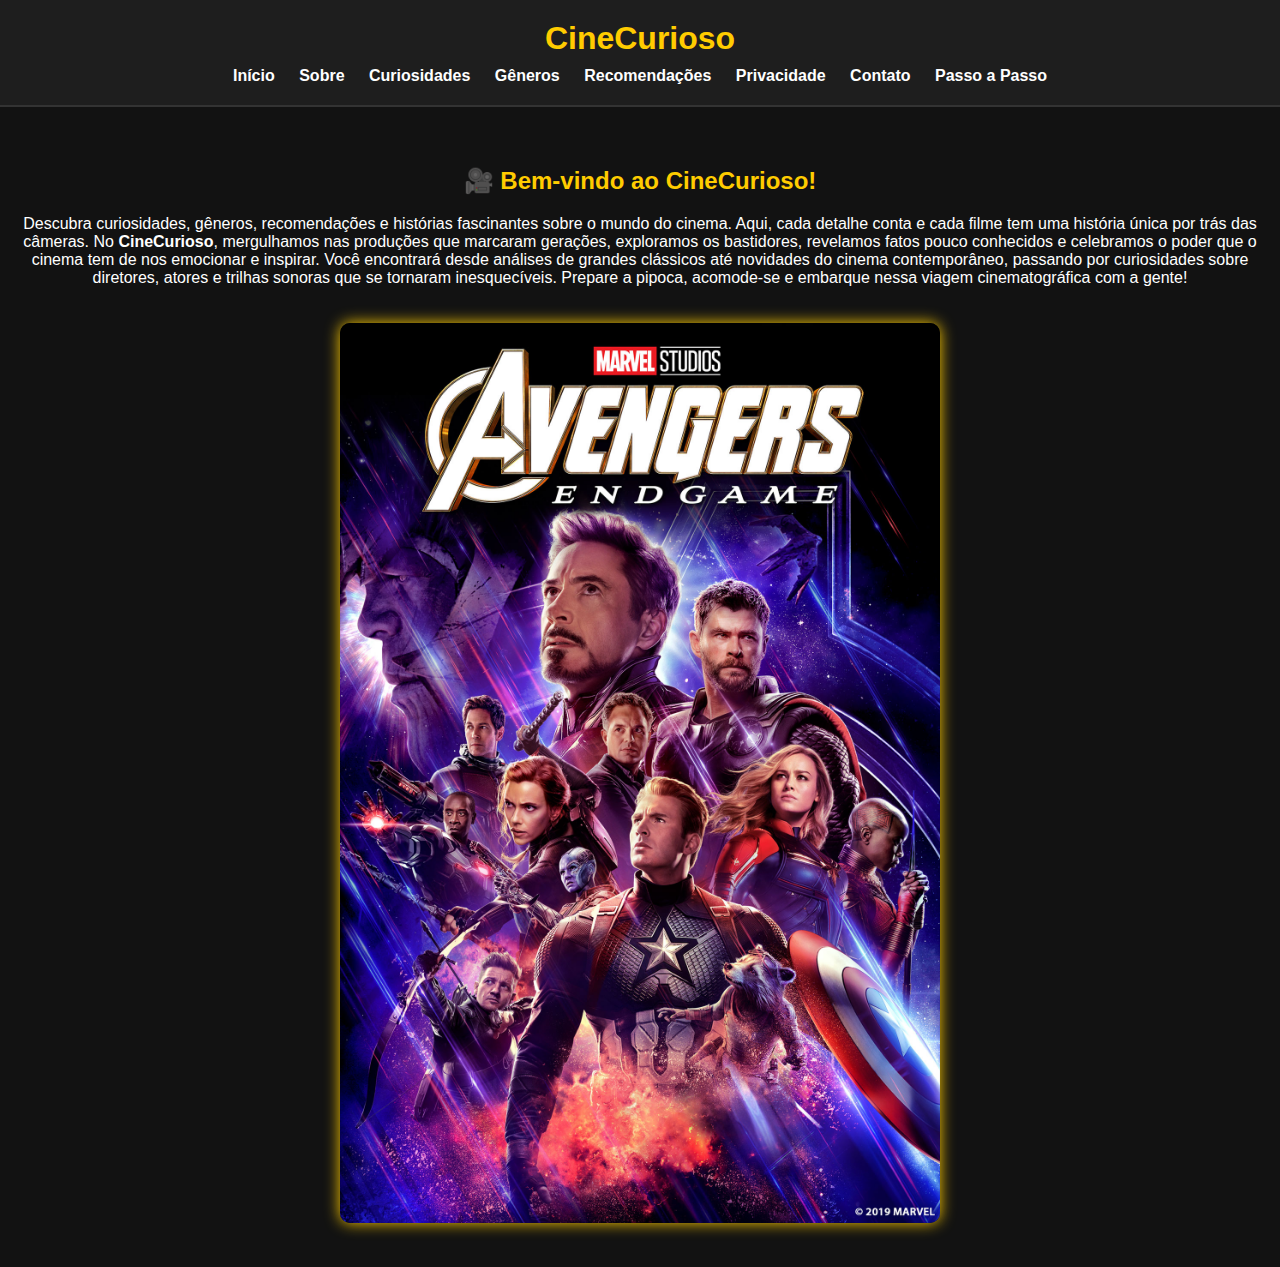
<file: index.html>
<!DOCTYPE html>
<html lang="pt-BR">
<head>
  <meta charset="UTF-8">
  <meta name="viewport" content="width=device-width, initial-scale=1.0">
  <title>CineCurioso - O Universo do Cinema</title>
  <link rel="stylesheet" href="style.css">
</head>
<body>
<header>
    <h1>CineCurioso</h1>
    <nav>
      <a href="index.html">Início</a>
      <a href="SOBRE.html">Sobre</a>
      <a href="curiosidades.html">Curiosidades</a>
      <a href="generos.html">Gêneros</a>
      <a href="recomendacoes.html">Recomendações</a>
      <a href="politica.html">Privacidade</a>
      <a href="contato.html">Contato</a>
      <a href="infograma.html">Passo a Passo</a>

    </nav>
  </header>

  <main>
    <!-- Seção de boas-vindas -->
    <section class="inicio">
      <h2>🎥 Bem-vindo ao CineCurioso!</h2>
      <p>
    Descubra curiosidades, gêneros, recomendações e histórias fascinantes sobre o mundo do cinema. 
    Aqui, cada detalhe conta e cada filme tem uma história única por trás das câmeras. 
    No <strong>CineCurioso</strong>, mergulhamos nas produções que marcaram gerações, exploramos os bastidores, 
    revelamos fatos pouco conhecidos e celebramos o poder que o cinema tem de nos emocionar e inspirar.  
    Você encontrará desde análises de grandes clássicos até novidades do cinema contemporâneo, 
    passando por curiosidades sobre diretores, atores e trilhas sonoras que se tornaram inesquecíveis.  
    Prepare a pipoca, acomode-se e embarque nessa viagem cinematográfica com a gente!
  </p>

      <div class="imagem">
        <img src="IMG/IMAGEM1.jpg" alt="Imagem representando o cinema">
      </div>
    </section>
</file>
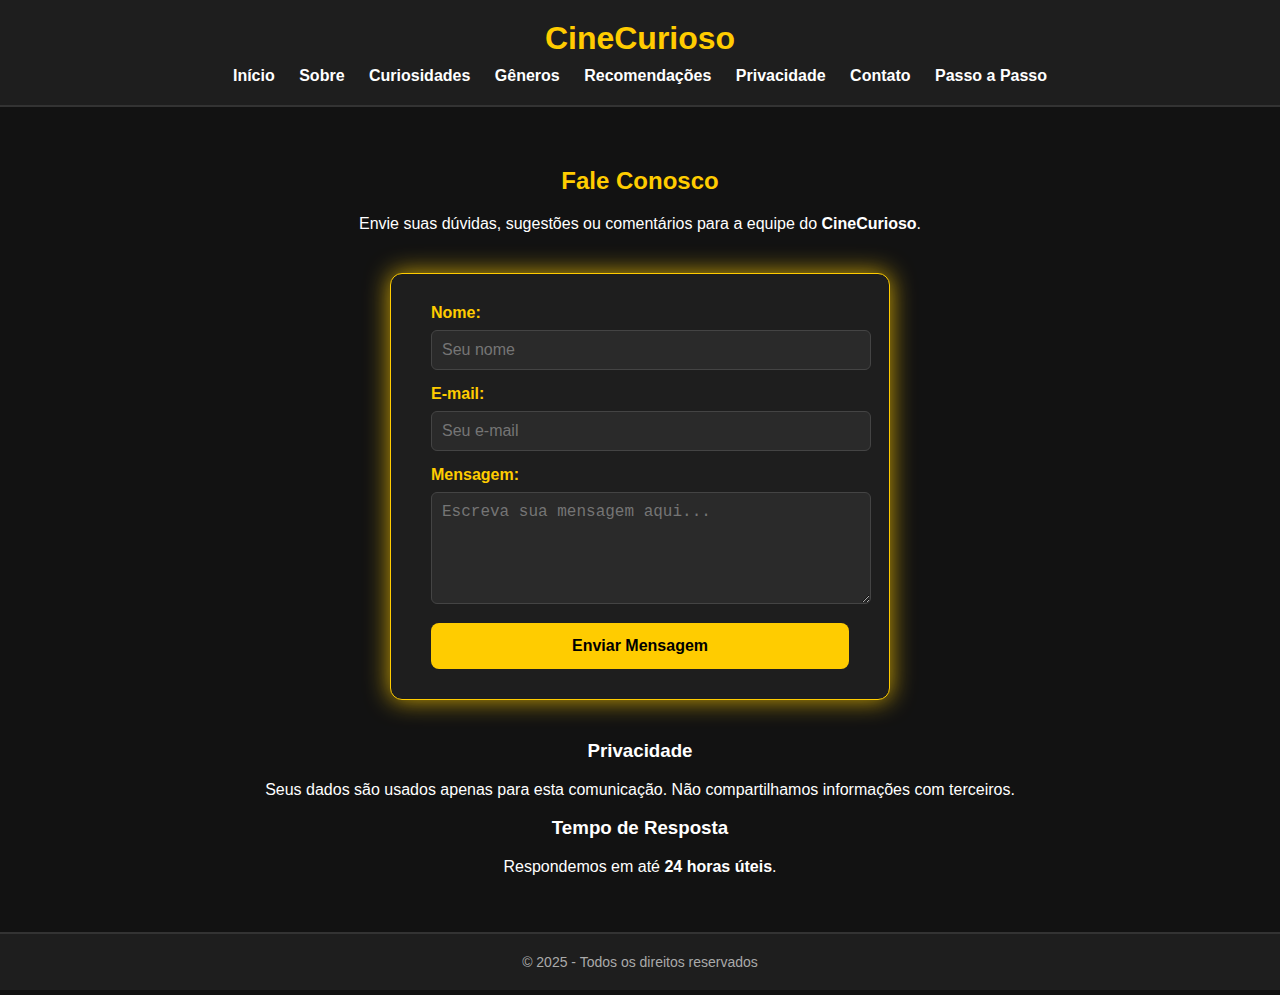
<file: contato.html>
<!DOCTYPE html>
<html lang="pt-BR">
<head>
  <meta charset="UTF-8">
  <meta name="viewport" content="width=device-width, initial-scale=1.0">
  <title>Contato - CineCurioso</title>
  <link rel="stylesheet" href="style.css">
</head>

<body>

<header>
    <h1>CineCurioso</h1>
    <nav>
      <a href="index.html">Início</a>
      <a href="SOBRE.html">Sobre</a>
      <a href="curiosidades.html">Curiosidades</a>
      <a href="generos.html">Gêneros</a>
      <a href="recomendacoes.html">Recomendações</a>
      <a href="politica.html">Privacidade</a>
      <a href="contato.html">Contato</a>
      <a href="infograma.html">Passo a Passo</a>

    </nav>
  </header>

  <main>
    <section class="caixa-contato">
      <h2>Fale Conosco</h2>
      <p>Envie suas dúvidas, sugestões ou comentários para a equipe do <strong>CineCurioso</strong>.</p>

      <form>
        <div>
          <label for="nome">Nome:</label>
          <input type="text" id="nome" name="nome" placeholder="Seu nome" required>
        </div>

        <div>
          <label for="email">E-mail:</label>
          <input type="email" id="email" name="email" placeholder="Seu e-mail" required>
        </div>

        <div>
          <label for="mensagem">Mensagem:</label>
          <textarea id="mensagem" name="mensagem" rows="5" placeholder="Escreva sua mensagem aqui..." required></textarea>
        </div>

        <button type="submit">Enviar Mensagem</button>
      </form>

      <div class="info-contato">
        <h3>Privacidade</h3>
        <p>Seus dados são usados apenas para esta comunicação. Não compartilhamos informações com terceiros.</p>

        <h3>Tempo de Resposta</h3>
        <p>Respondemos em até <strong>24 horas úteis</strong>.</p>
      </div>
    </section>
  </main>

  <footer>
    <p>© 2025 - Todos os direitos reservados</p>
  </footer>

</body>
</html>
</file>
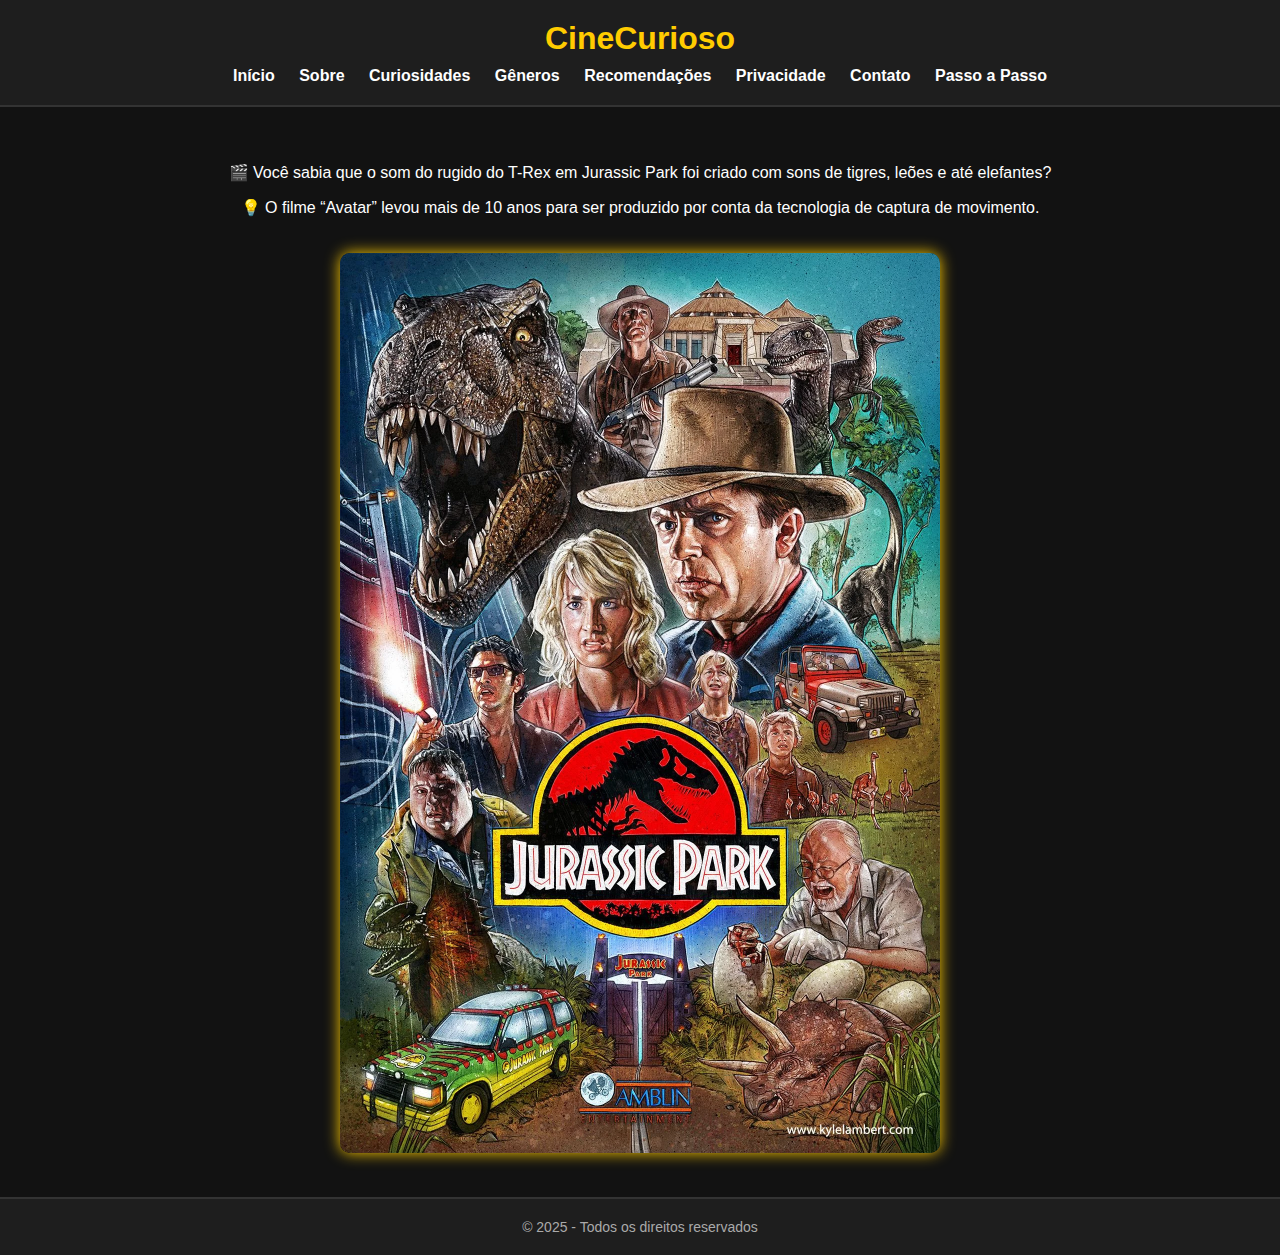
<file: curiosidades.html>
<!DOCTYPE html>
<html lang="pt-BR">
<head>
    <meta charset="UTF-8">
    <title>Curiosidades</title>
    <link rel="stylesheet" href="style.css">
</head>
<body>
<header>
    <h1>CineCurioso</h1>
    <nav>
      <a href="index.html">Início</a>
      <a href="SOBRE.html">Sobre</a>
      <a href="curiosidades.html">Curiosidades</a>
      <a href="generos.html">Gêneros</a>
      <a href="recomendacoes.html">Recomendações</a>
      <a href="politica.html">Privacidade</a>
      <a href="contato.html">Contato</a>
      <a href="infograma.html">Passo a Passo</a>

    </nav>
  </header>
<main>
    <p>🎬 Você sabia que o som do rugido do T-Rex em Jurassic Park foi criado com sons de tigres, leões e até elefantes?</p>
    <p>💡 O filme “Avatar” levou mais de 10 anos para ser produzido por conta da tecnologia de captura de movimento.</p>

    <div class="imagem">

        <img src="IMG/imagem3.webp" alt="Infográfico sobre curiosidades do cinema">
    </div>
</main>
<footer>
        <p>© 2025 - Todos os direitos reservados</p>     
</footer>
</body>
</html>
</file>
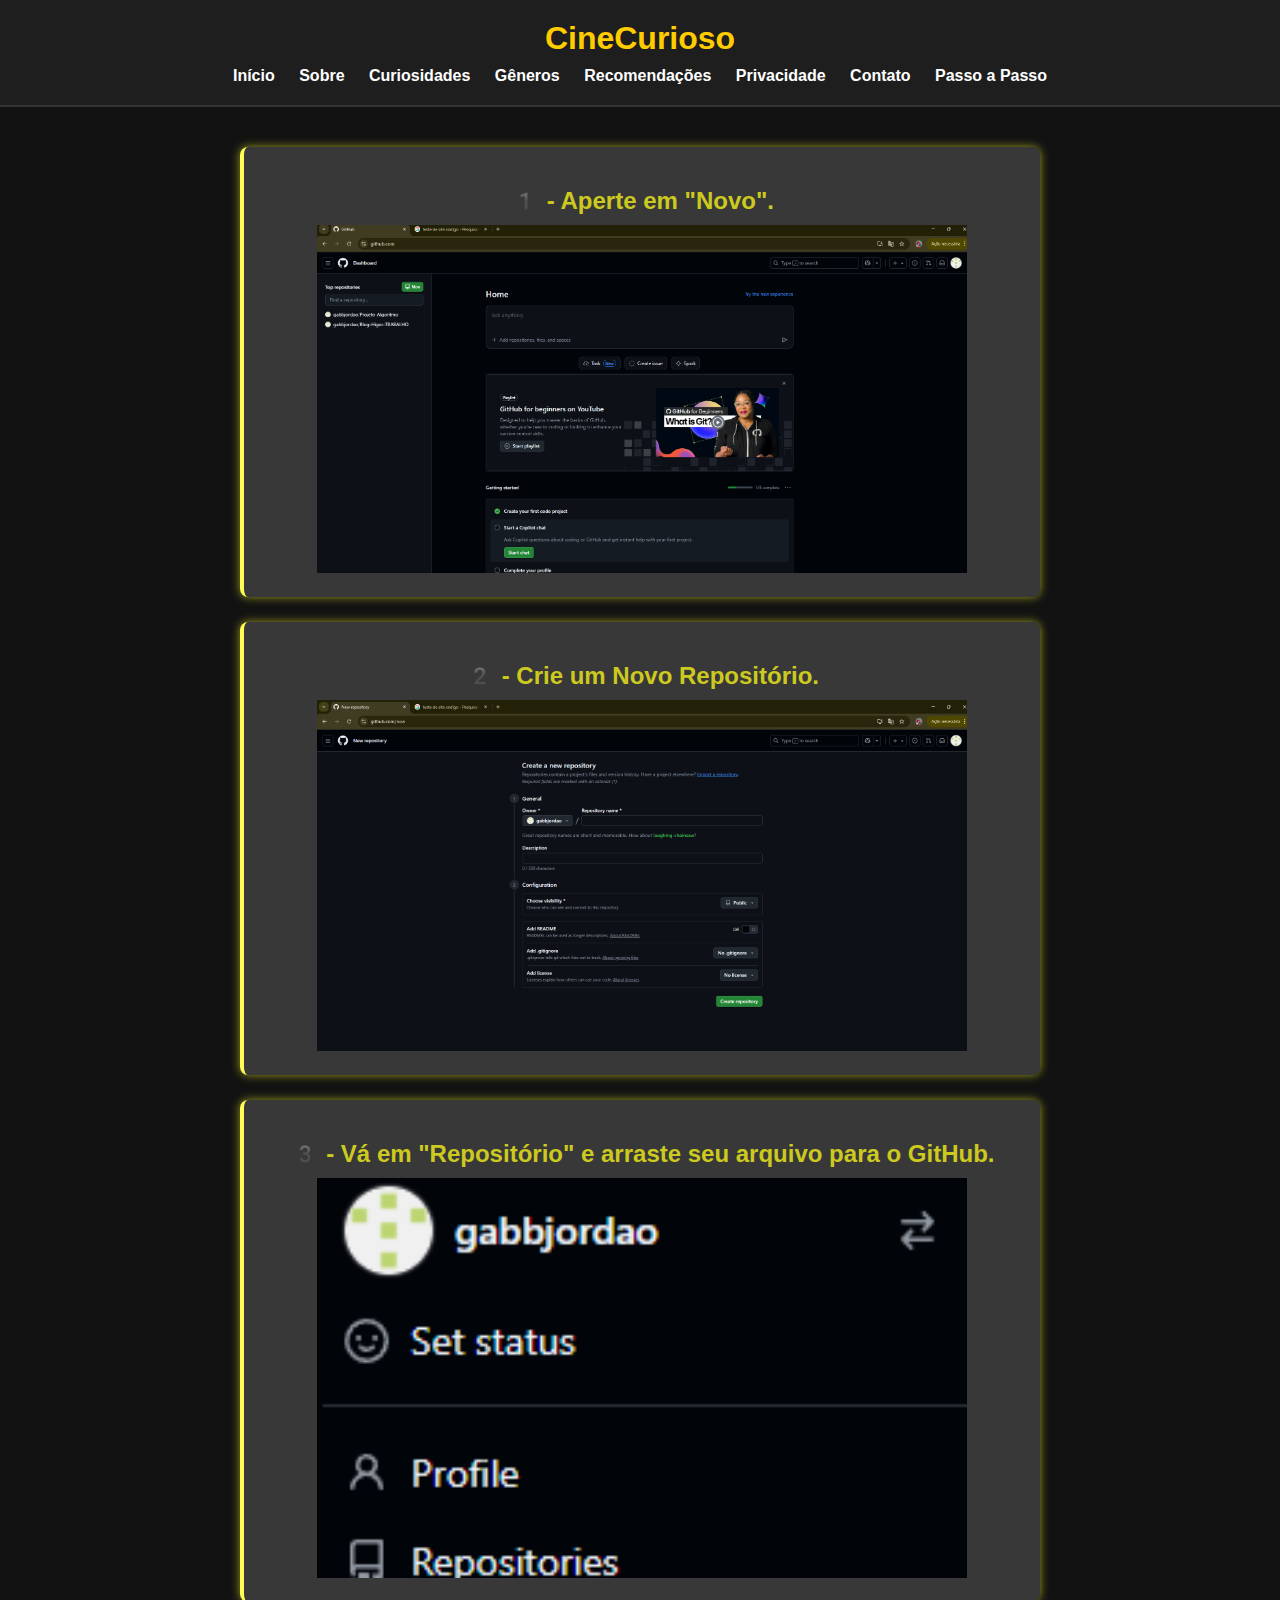
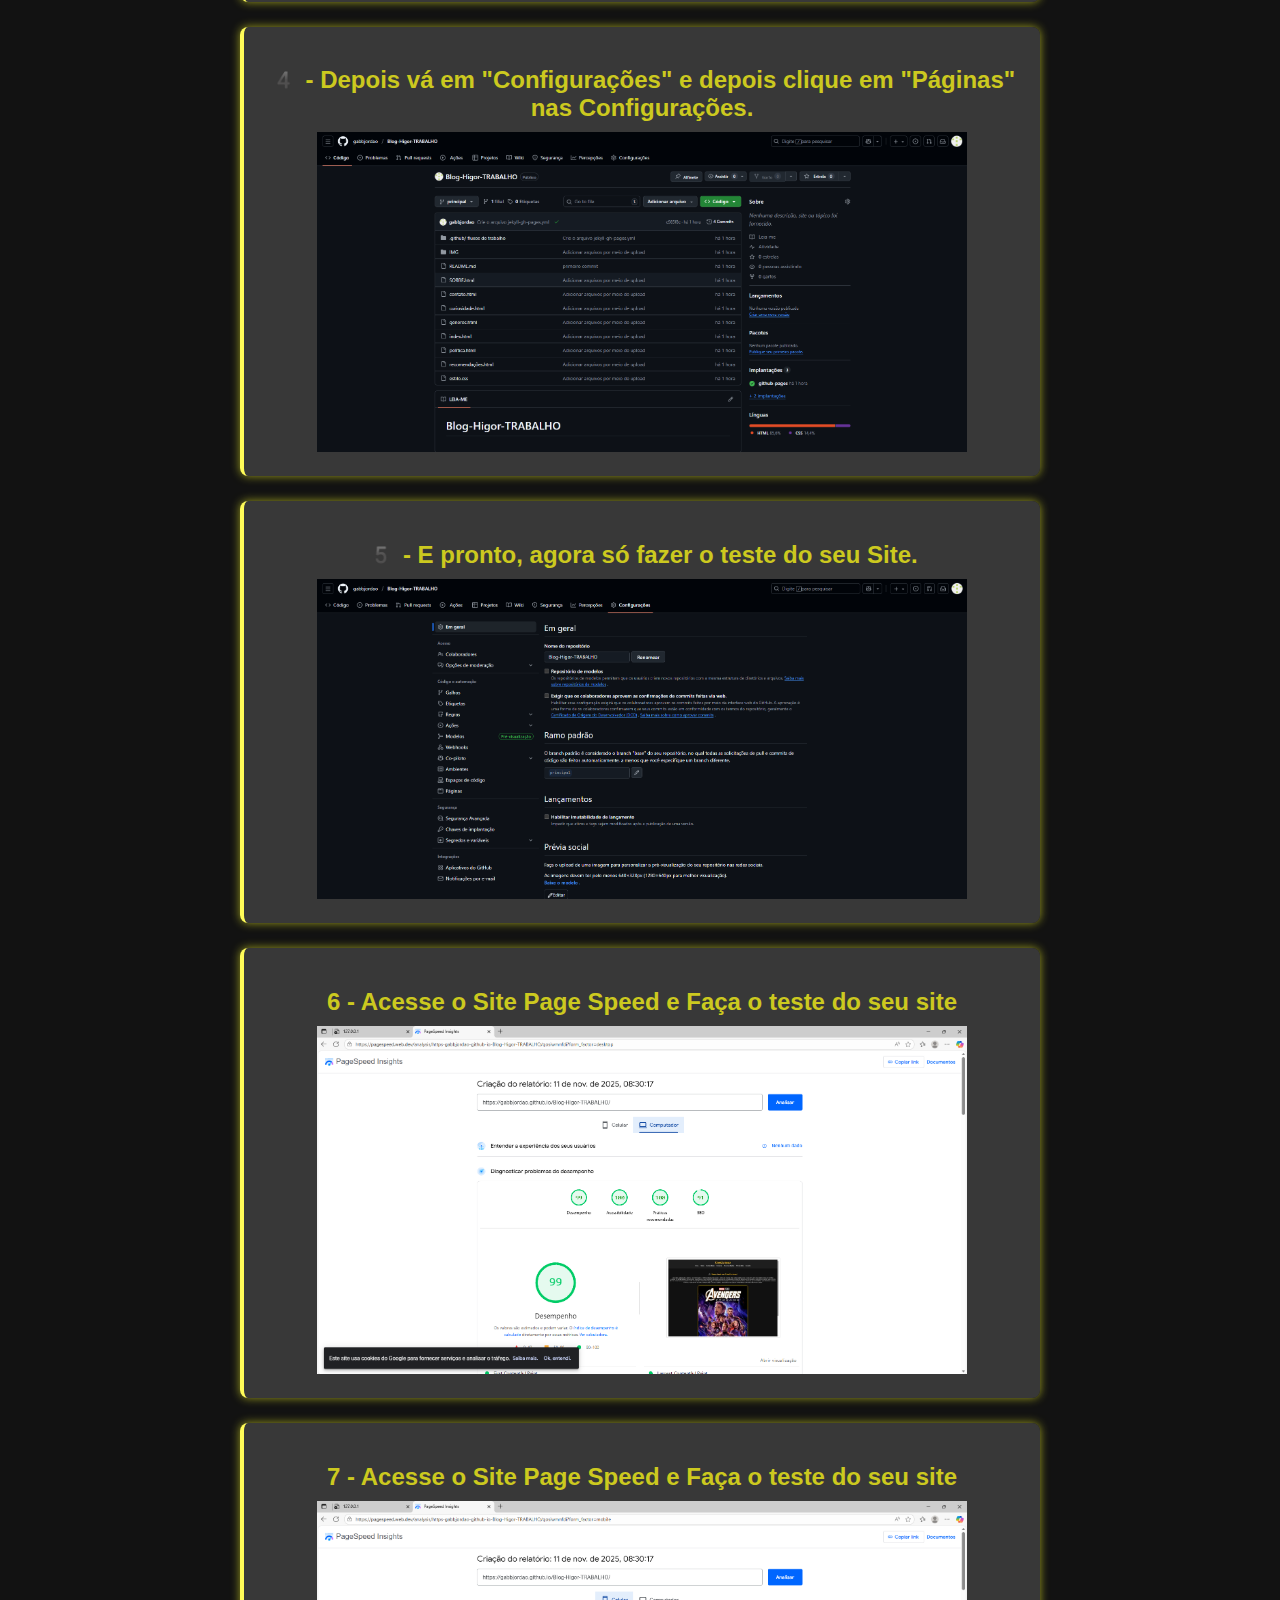
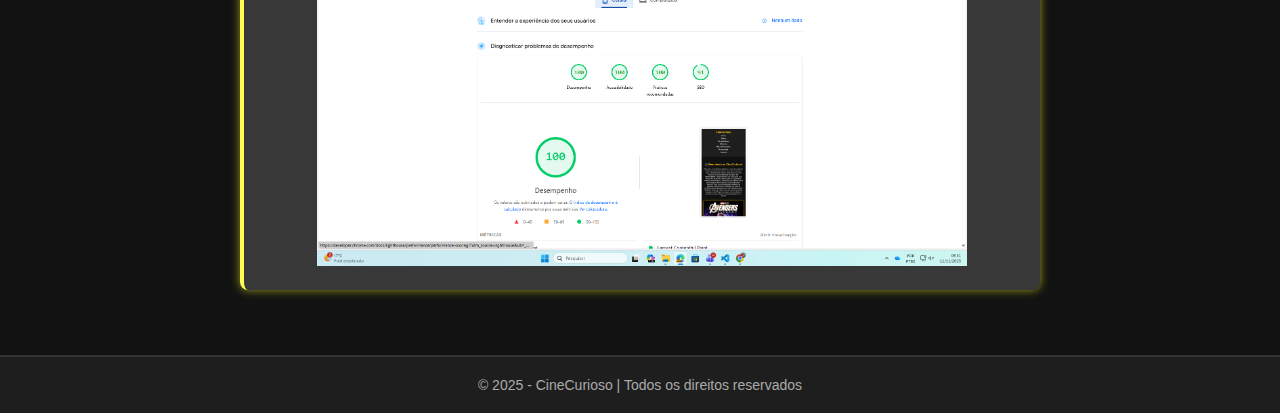
<file: infograma.html>
<!DOCTYPE html>
<html lang="pt-BR">
<head>
    <meta charset="UTF-8">
    <meta name="viewport" content="width=device-width, initial-scale=1.0">
    <title>Infograma: Criar um App no GitHub</title>
    <link rel="stylesheet" href="style.css">
</head>

<header>
    <h1>CineCurioso</h1>
    <nav>
      <a href="index.html">Início</a>
      <a href="SOBRE.html">Sobre</a>
      <a href="curiosidades.html">Curiosidades</a>
      <a href="generos.html">Gêneros</a>
      <a href="recomendacoes.html">Recomendações</a>
      <a href="politica.html">Privacidade</a>
      <a href="contato.html">Contato</a>
      <a href="infograma.html">Passo a Passo</a>

    </nav>
  </header>
<body>


    <main class="infograma">
        <div class="passo">
            <h2>1️ - Aperte em "Novo".</h2>
            <img src="IMG/passo1.png" alt="Passo 1">
        </div>

        <div class="passo">
            <h2>2️ - Crie um Novo Repositório.</h2>
            <img src="IMG/passo2.png" alt="Passo 1">
        </div>

        <div class="passo">
            <h2>3️ - Vá em "Repositório" e arraste seu arquivo para o GitHub.</h2>
           <img src="IMG/passo3.png" alt="Passo 1">
           </div>

        <div class="passo">
            <h2>4️ - Depois vá em "Configurações" e depois clique em "Páginas" nas Configurações.</h2>
            <img src="IMG/passo4.png" alt="Passo 1">
        </div>

        <div class="passo">
            <h2>5️ - E pronto, agora só fazer o teste do seu Site.</h2>
            <img src="IMG/passo5.png" alt="Passo 1">
        </div>

        <div class="passo">
            <h2>6 - Acesse o Site Page Speed e Faça o teste do seu site</h2>
            <img src="IMG/teste1.png" alt="Passo 2">
        </div>

        <div class="passo">
            <h2>7 - Acesse o Site Page Speed e Faça o teste do seu site</h2>
            <img src="IMG/teste2.png" alt="Passo 2">
        </div>
    </main>

    <footer>
    <p>© 2025 - CineCurioso | Todos os direitos reservados</p>
</footer>
</body>
</html>
</file>
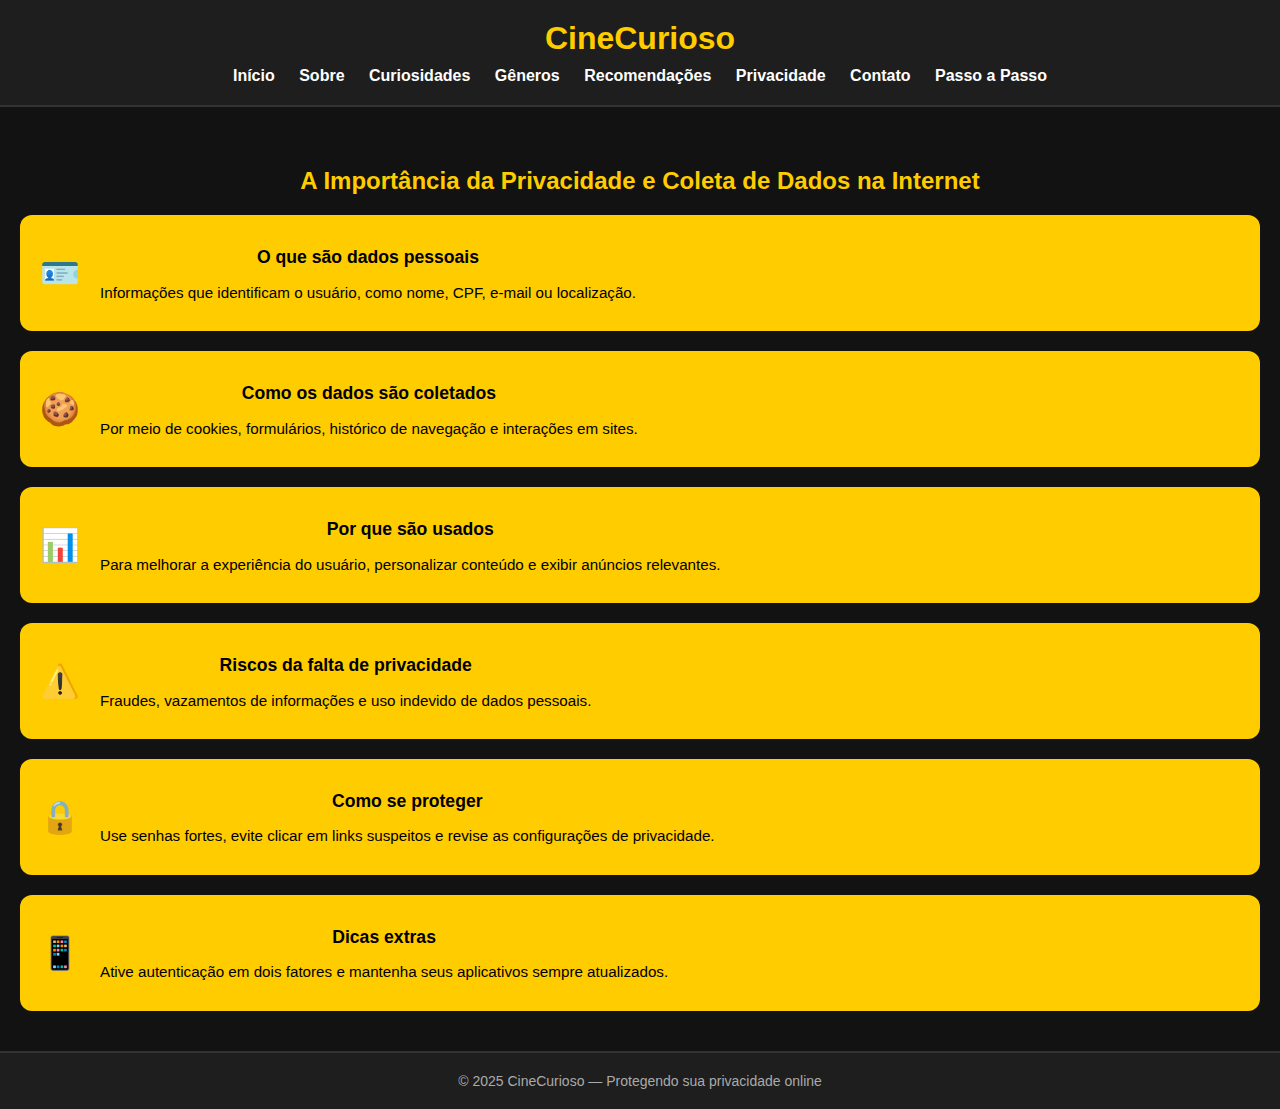
<file: politica.html>
<!DOCTYPE html>
<html lang="pt-BR">
<head>
  <meta charset="UTF-8">
  <meta name="viewport" content="width=device-width, initial-scale=1.0">
  <title>CineCurioso - Privacidade e Dados</title>
  <link rel="stylesheet" href="style.css">
</head>
<body>
<header>
    <h1>CineCurioso</h1>
    <nav>
      <a href="index.html">Início</a>
      <a href="SOBRE.html">Sobre</a>
      <a href="curiosidades.html">Curiosidades</a>
      <a href="generos.html">Gêneros</a>
      <a href="recomendacoes.html">Recomendações</a>
      <a href="politica.html">Privacidade</a>
      <a href="contato.html">Contato</a>
      <a href="infograma.html">Passo a Passo</a>

    </nav>
  </header>

  <main>
    <h2>A Importância da Privacidade e Coleta de Dados na Internet</h2>

    <section class="info-section">
      <div class="info-box">
        <div class="icon">🪪</div>
        <div>
          <h3>O que são dados pessoais</h3>
          <p>Informações que identificam o usuário, como nome, CPF, e-mail ou localização.</p>
        </div>
      </div>

      <div class="info-box">
        <div class="icon">🍪</div>
        <div>
          <h3>Como os dados são coletados</h3>
          <p>Por meio de cookies, formulários, histórico de navegação e interações em sites.</p>
        </div>
      </div>

      <div class="info-box">
        <div class="icon">📊</div>
        <div>
          <h3>Por que são usados</h3>
          <p>Para melhorar a experiência do usuário, personalizar conteúdo e exibir anúncios relevantes.</p>
        </div>
      </div>

      <div class="info-box">
        <div class="icon">⚠️</div>
        <div>
          <h3>Riscos da falta de privacidade</h3>
          <p>Fraudes, vazamentos de informações e uso indevido de dados pessoais.</p>
        </div>
      </div>

      <div class="info-box">
        <div class="icon">🔒</div>
        <div>
          <h3>Como se proteger</h3>
          <p>Use senhas fortes, evite clicar em links suspeitos e revise as configurações de privacidade.</p>
        </div>
      </div>

      <div class="info-box">
        <div class="icon">📱</div>
        <div>
          <h3>Dicas extras</h3>
          <p>Ative autenticação em dois fatores e mantenha seus aplicativos sempre atualizados.</p>
        </div>
      </div>
    </section>
  </main>

  <footer>
    <p>© 2025 CineCurioso — Protegendo sua privacidade online</p>
  </footer>
</body>
</html>
</file>
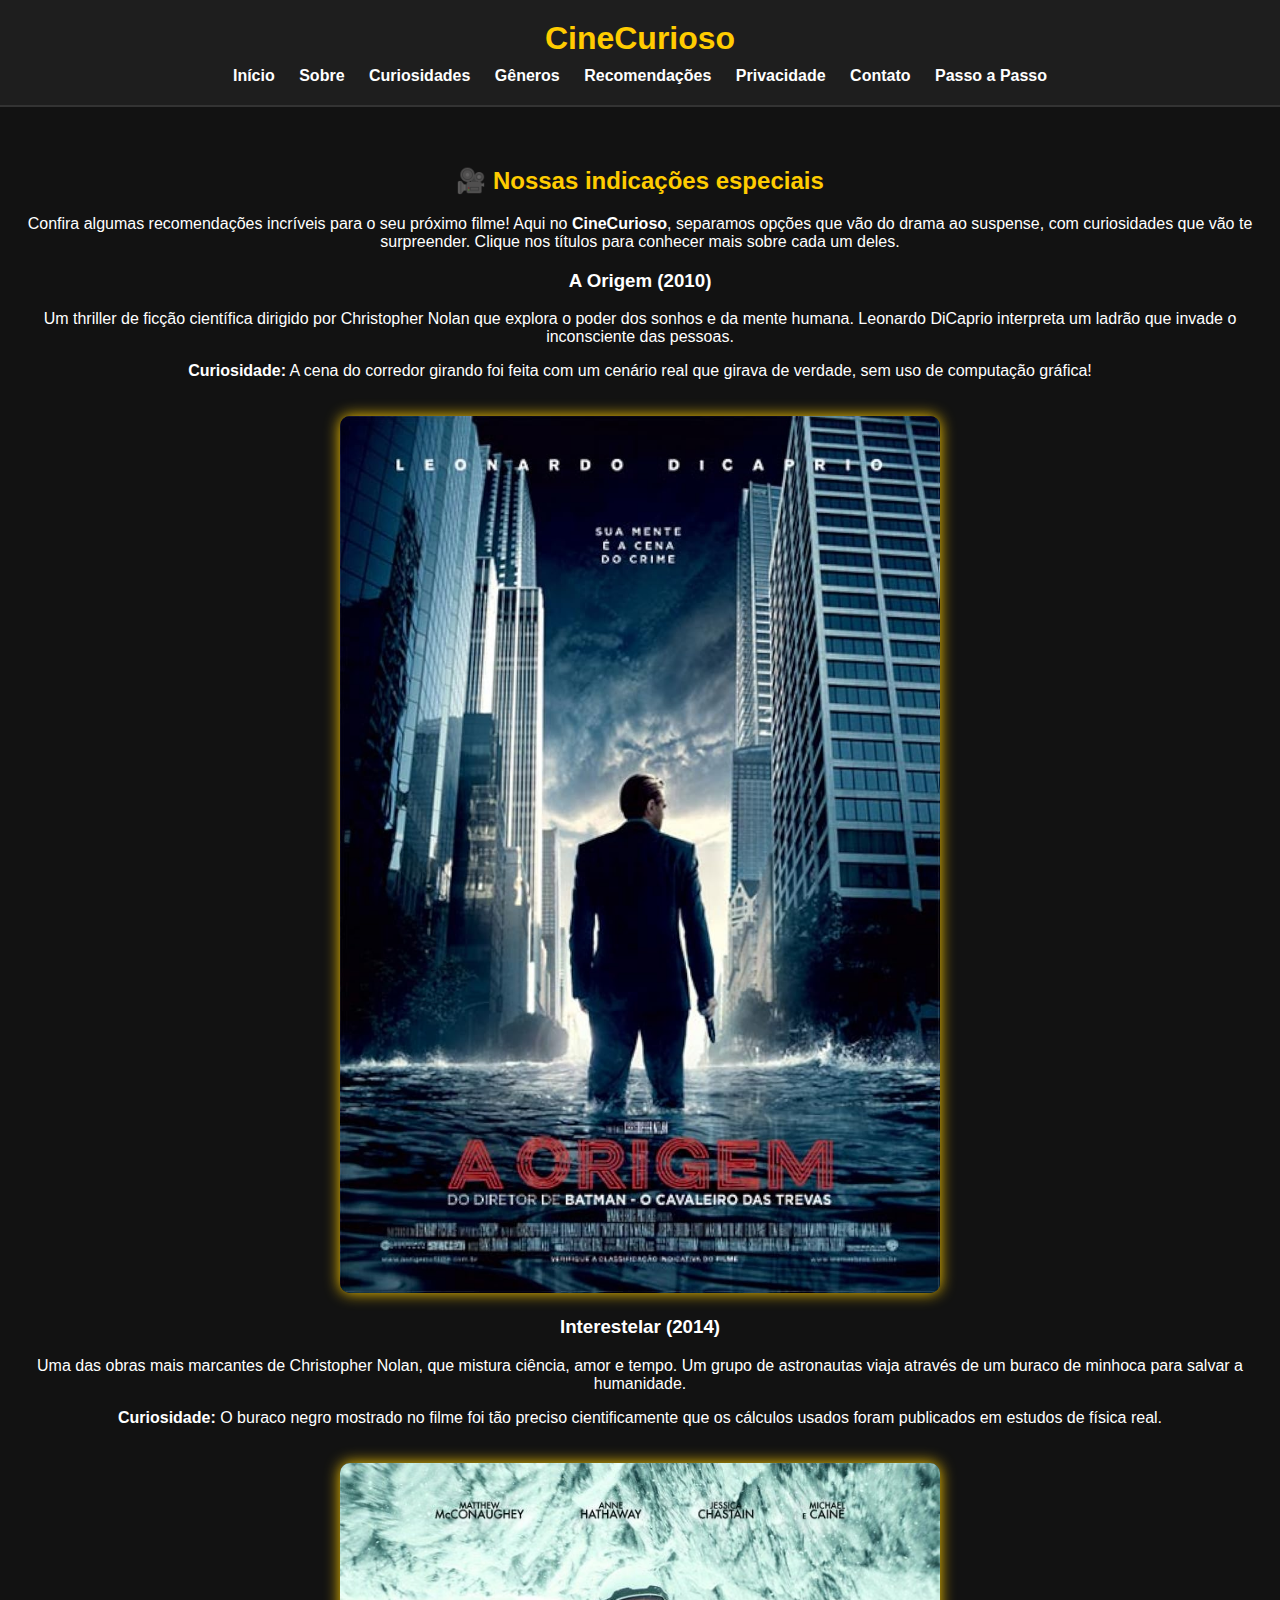
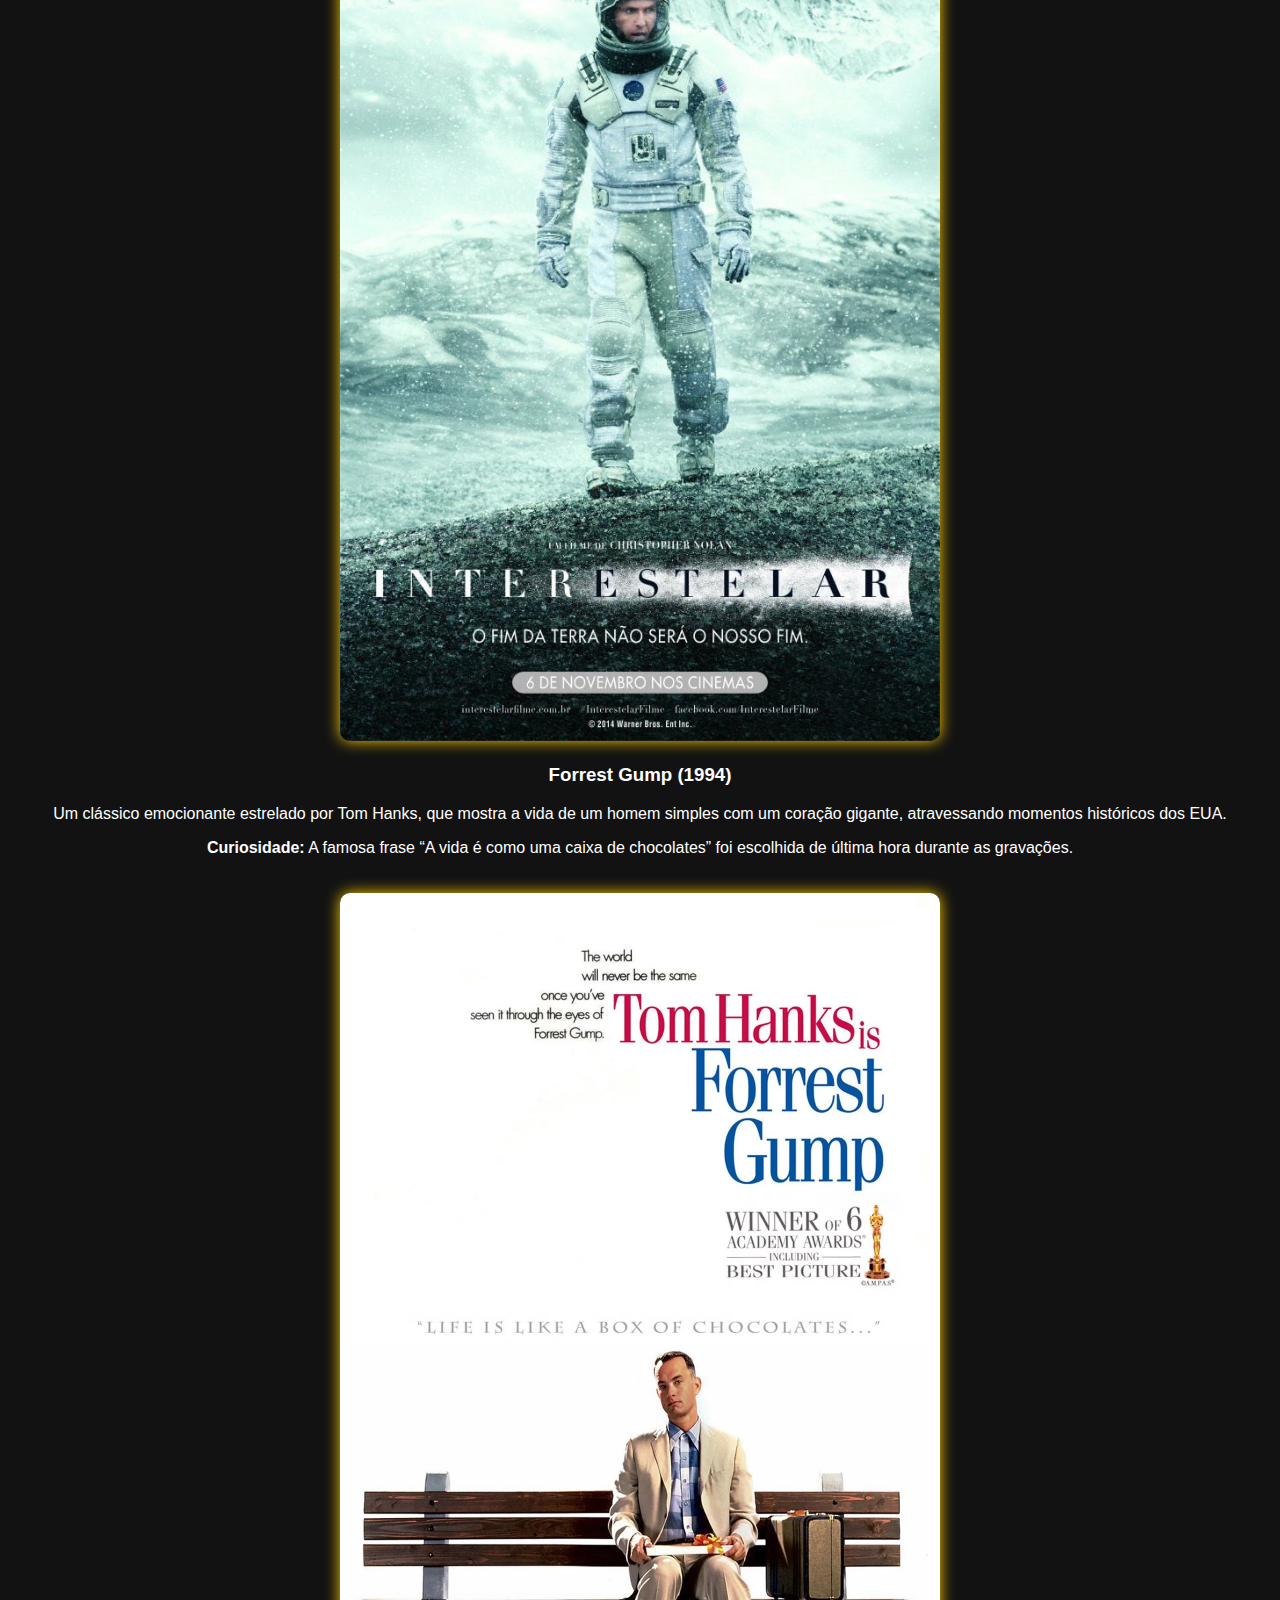
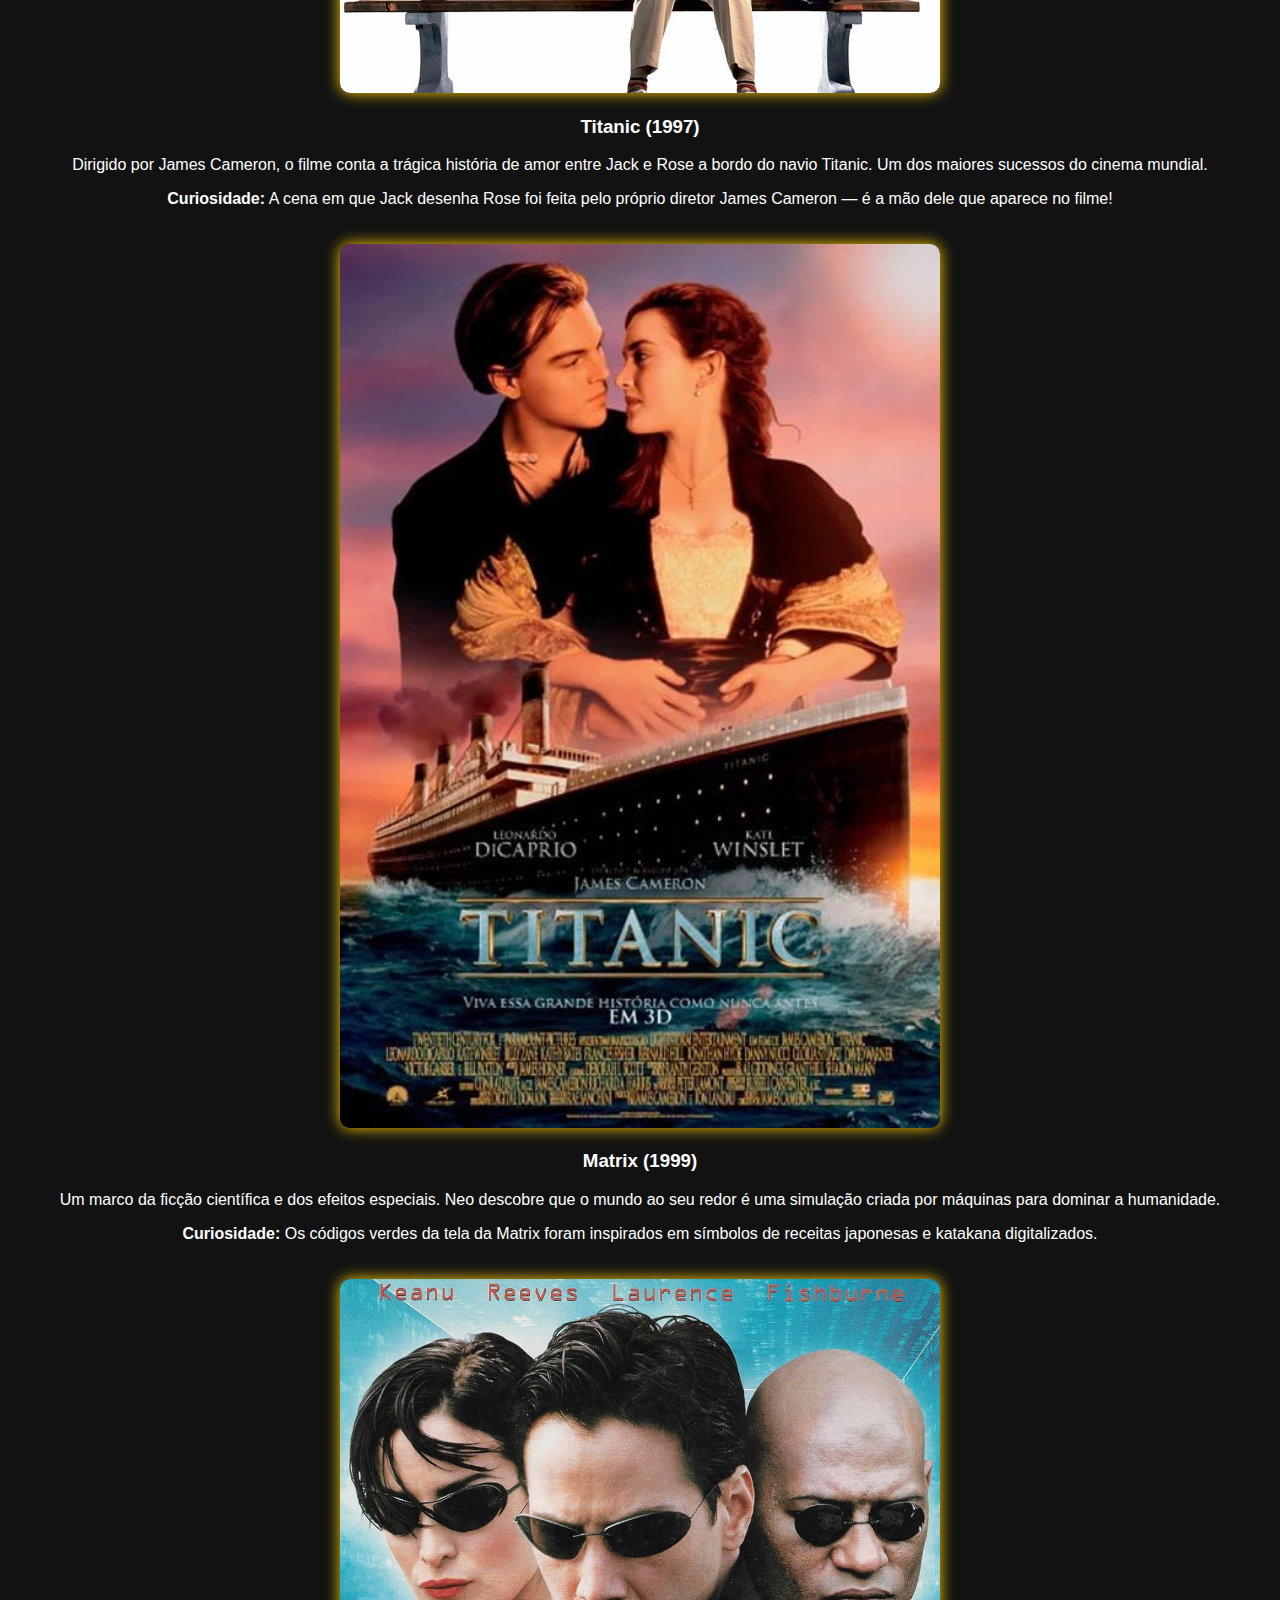
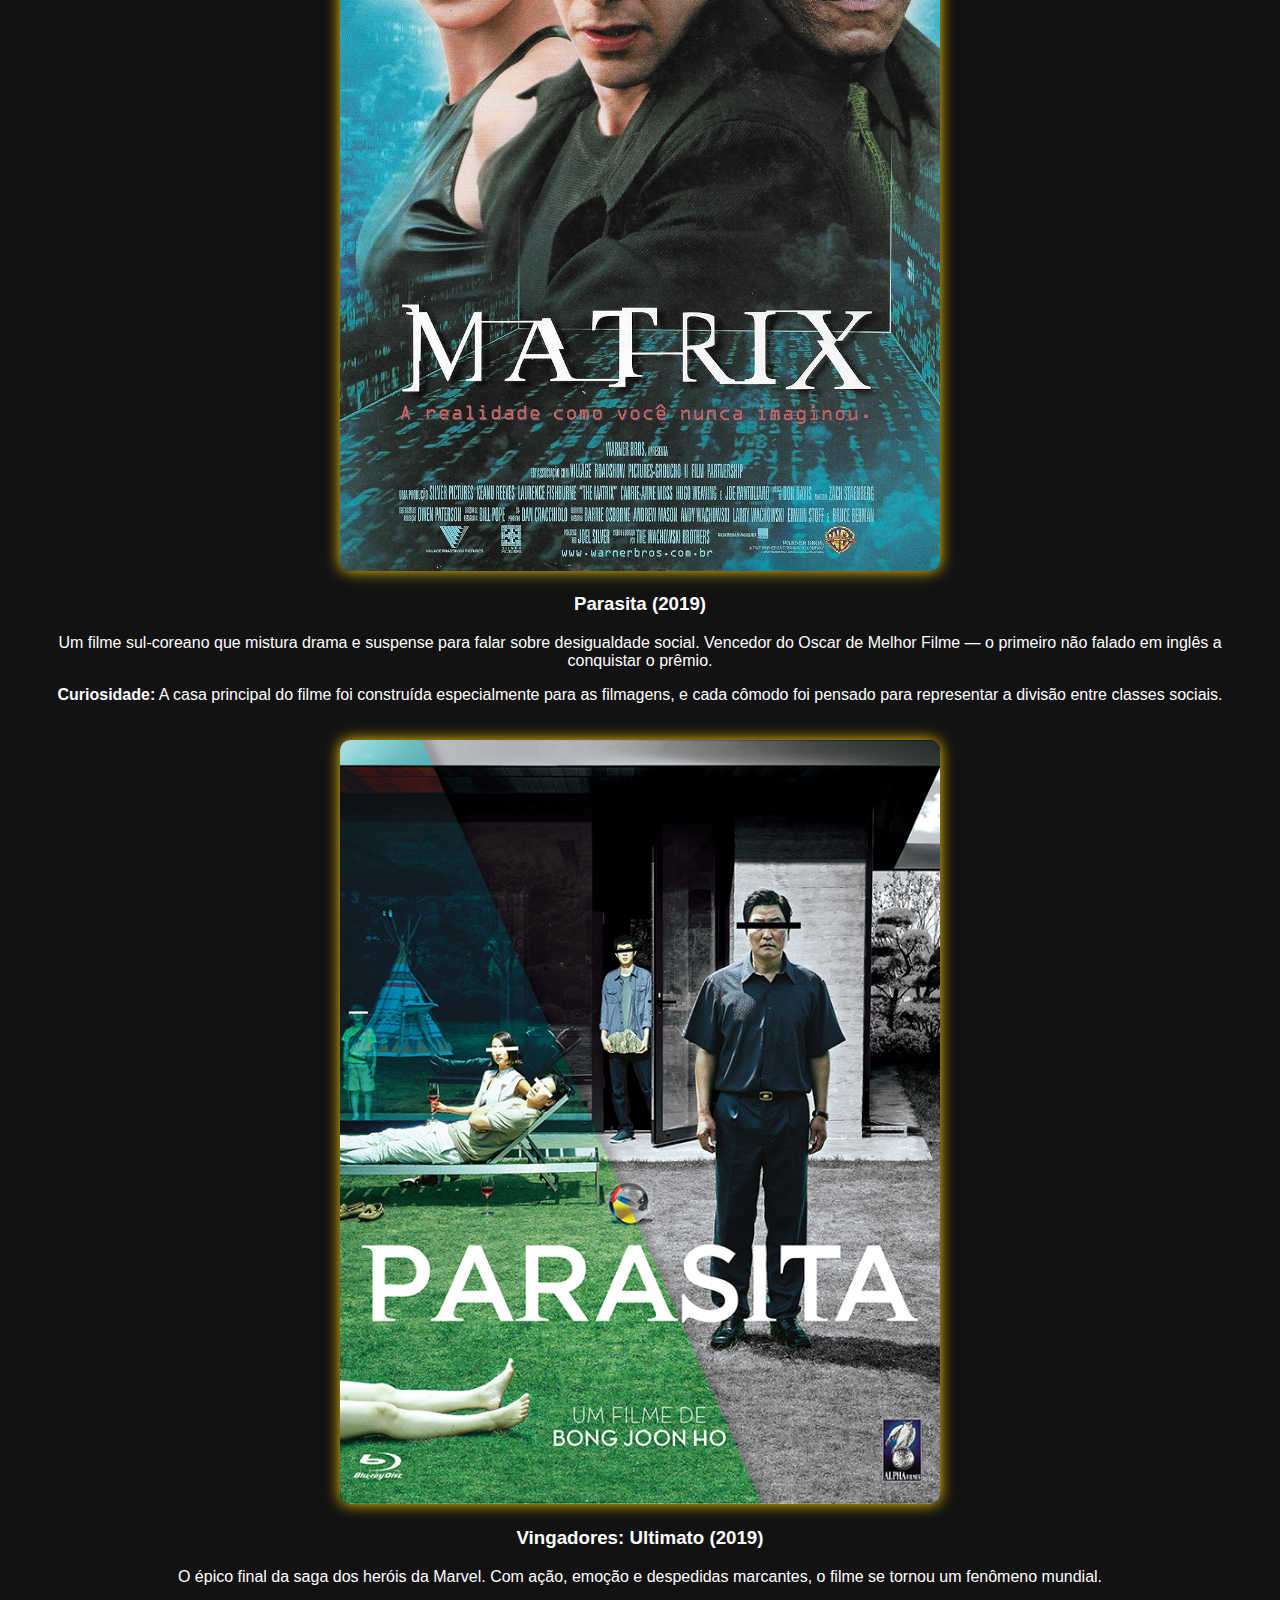
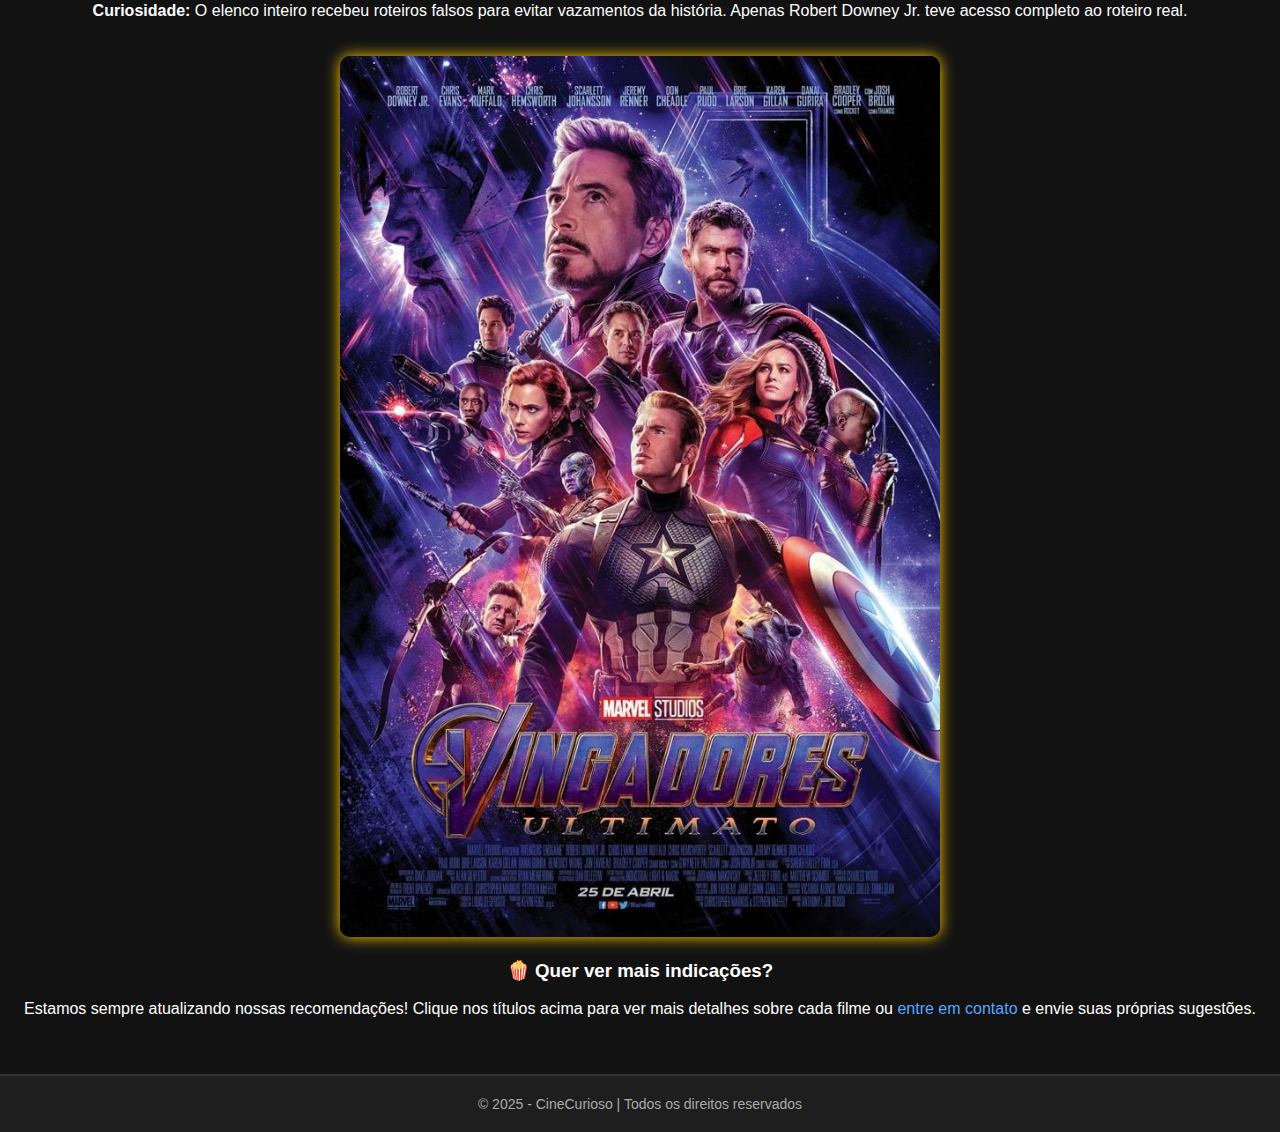
<file: recomendacoes.html>
<!DOCTYPE html>
<html lang="pt-BR">
<head>
    <meta charset="UTF-8">
    <title>Recomendações</title>
    <link rel="stylesheet" href="style.css">
</head>
<body>
<header>
    <h1>CineCurioso</h1>
    <nav>
      <a href="index.html">Início</a>
      <a href="SOBRE.html">Sobre</a>
      <a href="curiosidades.html">Curiosidades</a>
      <a href="generos.html">Gêneros</a>
      <a href="recomendacoes.html">Recomendações</a>
      <a href="politica.html">Privacidade</a>
      <a href="contato.html">Contato</a>
      <a href="infograma.html">Passo a Passo</a>

    </nav>
  </header>

<main>
    <section class="introducao">
        <h2>🎥 Nossas indicações especiais</h2>
        <p>Confira algumas recomendações incríveis para o seu próximo filme! Aqui no <strong>CineCurioso</strong>, separamos opções que vão do drama ao suspense, com curiosidades que vão te surpreender. Clique nos títulos para conhecer mais sobre cada um deles.</p>
    </section>

    <section class="filme">
        <h3>A Origem (2010)</h3>
        <p>Um thriller de ficção científica dirigido por Christopher Nolan que explora o poder dos sonhos e da mente humana. Leonardo DiCaprio interpreta um ladrão que invade o inconsciente das pessoas.</p>
        <p><strong>Curiosidade:</strong> A cena do corredor girando foi feita com um cenário real que girava de verdade, sem uso de computação gráfica!</p>
        <div class="imagem">
            <img src="IMG/imagem7.png" alt="Cena do filme A Origem">
        </div>
    </section>

    <section class="filme">
        <h3>Interestelar (2014)</h3>
        <p>Uma das obras mais marcantes de Christopher Nolan, que mistura ciência, amor e tempo. Um grupo de astronautas viaja através de um buraco de minhoca para salvar a humanidade.</p>
        <p><strong>Curiosidade:</strong> O buraco negro mostrado no filme foi tão preciso cientificamente que os cálculos usados foram publicados em estudos de física real.</p>
        <div class="imagem">
            <img src="IMG/imagem8.png" alt="Cena do filme Interestelar">
        </div>
    </section>

    <section class="filme">
        <h3>Forrest Gump (1994)</h3>
        <p>Um clássico emocionante estrelado por Tom Hanks, que mostra a vida de um homem simples com um coração gigante, atravessando momentos históricos dos EUA.</p>
        <p><strong>Curiosidade:</strong> A famosa frase “A vida é como uma caixa de chocolates” foi escolhida de última hora durante as gravações.</p>
        <div class="imagem">
            <img src="IMG/imagem9.png" alt="Cena do filme Forrest Gump">
        </div>
    </section>

    <section class="filme">
        <h3>Titanic (1997)</h3>
        <p>Dirigido por James Cameron, o filme conta a trágica história de amor entre Jack e Rose a bordo do navio Titanic. Um dos maiores sucessos do cinema mundial.</p>
        <p><strong>Curiosidade:</strong> A cena em que Jack desenha Rose foi feita pelo próprio diretor James Cameron — é a mão dele que aparece no filme!</p>
        <div class="imagem">
            <img src="IMG/imagem10.png" alt="Cena do filme Titanic">
        </div>
    </section>

    <section class="filme">
        <h3>Matrix (1999)</h3>
        <p>Um marco da ficção científica e dos efeitos especiais. Neo descobre que o mundo ao seu redor é uma simulação criada por máquinas para dominar a humanidade.</p>
        <p><strong>Curiosidade:</strong> Os códigos verdes da tela da Matrix foram inspirados em símbolos de receitas japonesas e katakana digitalizados.</p>
        <div class="imagem">
            <img src="IMG/imagem11.png" alt="Cena do filme Matrix">
        </div>
    </section>

    <section class="filme">
        <h3>Parasita (2019)</h3>
        <p>Um filme sul-coreano que mistura drama e suspense para falar sobre desigualdade social. Vencedor do Oscar de Melhor Filme — o primeiro não falado em inglês a conquistar o prêmio.</p>
        <p><strong>Curiosidade:</strong> A casa principal do filme foi construída especialmente para as filmagens, e cada cômodo foi pensado para representar a divisão entre classes sociais.</p>
        <div class="imagem">
            <img src="IMG/imagem12.png" alt="Cena do filme Parasita">
        </div>
    </section>

    <section class="filme">
        <h3>Vingadores: Ultimato (2019)</h3>
        <p>O épico final da saga dos heróis da Marvel. Com ação, emoção e despedidas marcantes, o filme se tornou um fenômeno mundial.</p>
        <p><strong>Curiosidade:</strong> O elenco inteiro recebeu roteiros falsos para evitar vazamentos da história. Apenas Robert Downey Jr. teve acesso completo ao roteiro real.</p>
        <div class="imagem">
            <img src="IMG/imagem13.png" alt="Cena do filme Vingadores: Ultimato">
        </div>
    </section>

    <section class="final">
        <h3>🍿 Quer ver mais indicações?</h3>
        <p>Estamos sempre atualizando nossas recomendações! Clique nos títulos acima para ver mais detalhes sobre cada filme ou <a href="contato.html">entre em contato</a> e envie suas próprias sugestões.</p>
    </section>
</main>

<footer>
    <p>© 2025 - CineCurioso | Todos os direitos reservados</p>
</footer>
</body>
</html>
</file>
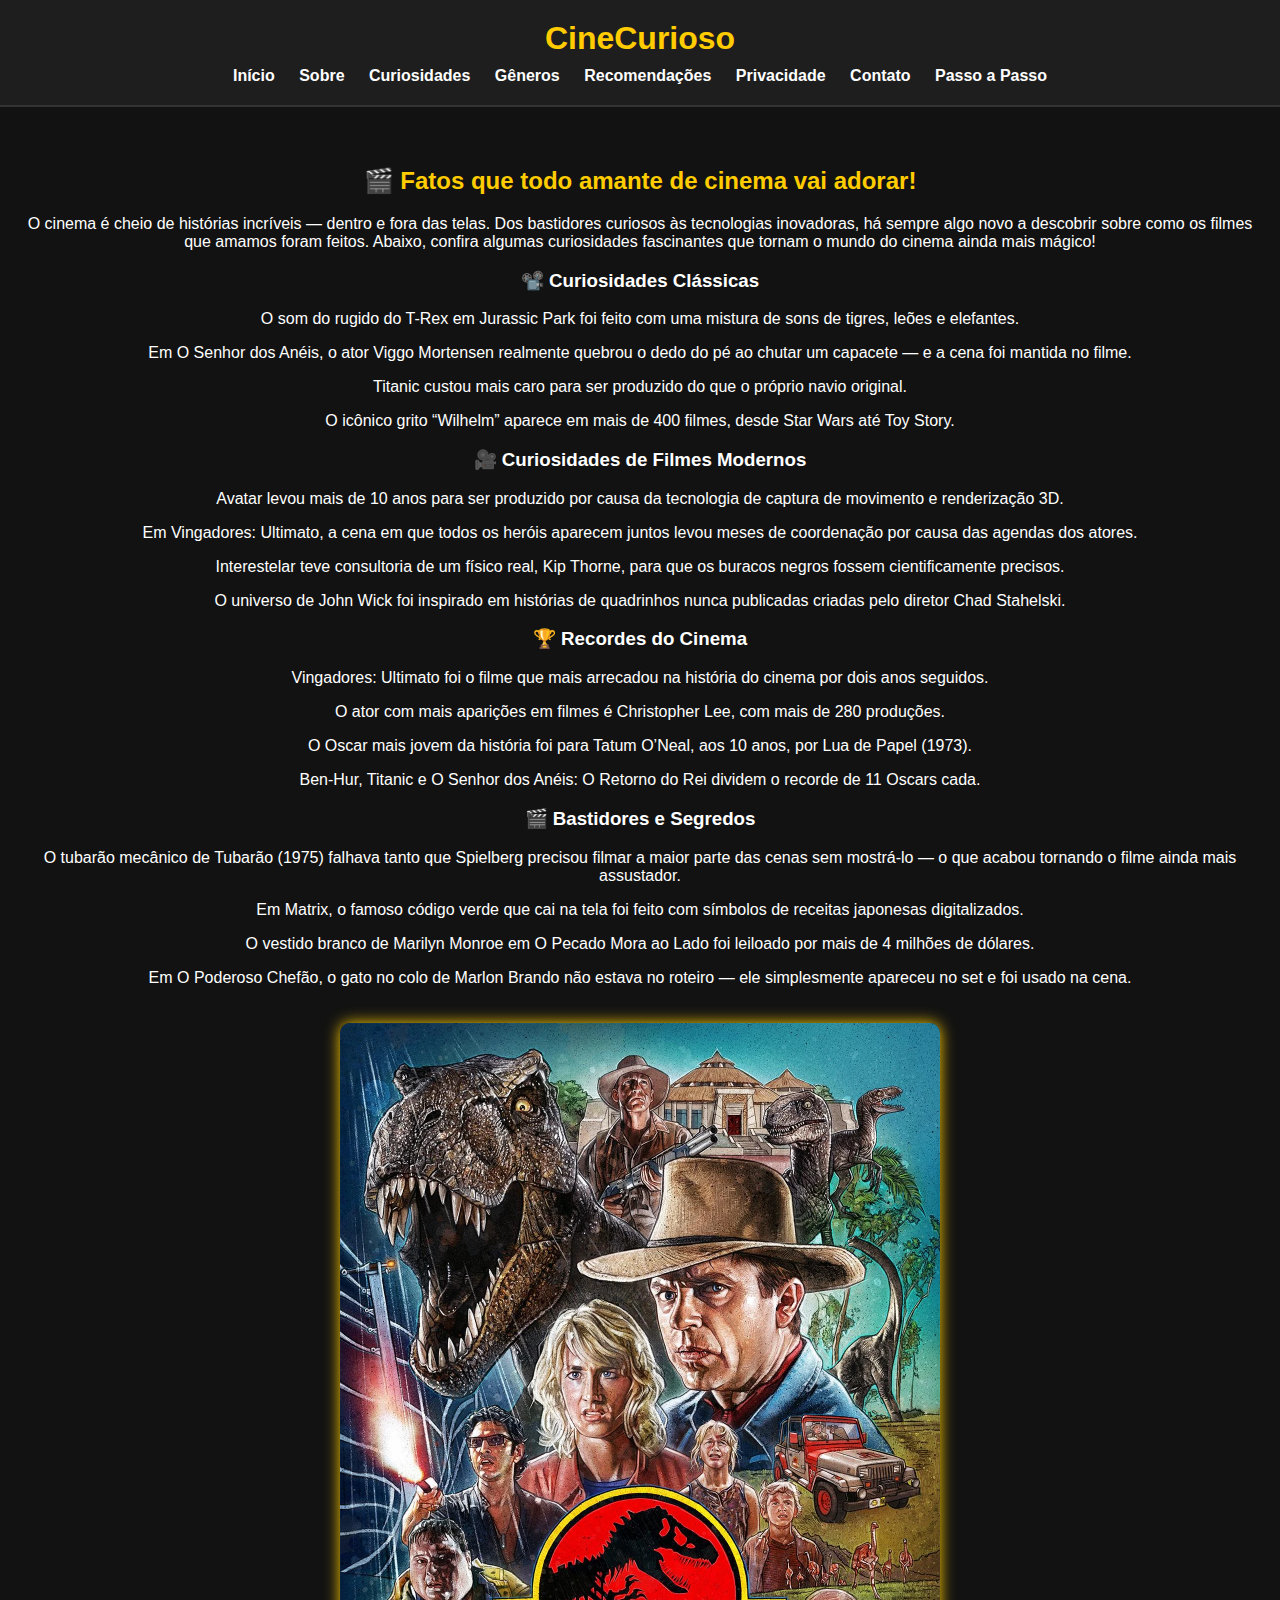
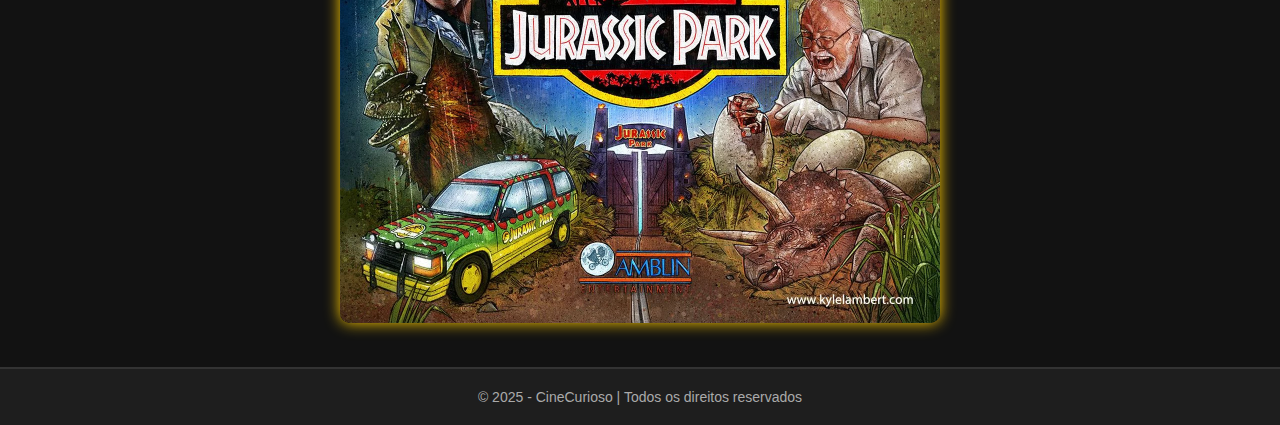
<file: SOBRE.html>
<!DOCTYPE html>
<html lang="pt-BR">
<head>
    <meta charset="UTF-8">
    <title>Curiosidades</title>
    <link rel="stylesheet" href="style.css">
</head>
<body>
<header>
    <h1>CineCurioso</h1>
    <nav>
      <a href="index.html">Início</a>
      <a href="SOBRE.html">Sobre</a>
      <a href="curiosidades.html">Curiosidades</a>
      <a href="generos.html">Gêneros</a>
      <a href="recomendacoes.html">Recomendações</a>
      <a href="politica.html">Privacidade</a>
      <a href="contato.html">Contato</a>
      <a href="infograma.html">Passo a Passo</a>

    </nav>
  </header>

<main>
    <section class="intro">
        <h2>🎬 Fatos que todo amante de cinema vai adorar!</h2>
        <p>O cinema é cheio de histórias incríveis — dentro e fora das telas. Dos bastidores curiosos às tecnologias inovadoras, há sempre algo novo a descobrir sobre como os filmes que amamos foram feitos. Abaixo, confira algumas curiosidades fascinantes que tornam o mundo do cinema ainda mais mágico!</p>
    </section>

    <section class="curiosidades">
        <h3>📽️ Curiosidades Clássicas</h3>
        <p>O som do rugido do T-Rex em Jurassic Park foi feito com uma mistura de sons de tigres, leões e elefantes.</p>
        <p>Em O Senhor dos Anéis, o ator Viggo Mortensen realmente quebrou o dedo do pé ao chutar um capacete — e a cena foi mantida no filme.</p>
        <p>Titanic custou mais caro para ser produzido do que o próprio navio original.</p>
        <p>O icônico grito “Wilhelm” aparece em mais de 400 filmes, desde Star Wars até Toy Story.</p>
    </section>

    <section class="curiosidades-modernas">
        <h3>🎥 Curiosidades de Filmes Modernos</h3>
        <p>Avatar levou mais de 10 anos para ser produzido por causa da tecnologia de captura de movimento e renderização 3D.</p>
        <p>Em Vingadores: Ultimato, a cena em que todos os heróis aparecem juntos levou meses de coordenação por causa das agendas dos atores.</p>
        <p>Interestelar teve consultoria de um físico real, Kip Thorne, para que os buracos negros fossem cientificamente precisos.</p>
        <p>O universo de John Wick foi inspirado em histórias de quadrinhos nunca publicadas criadas pelo diretor Chad Stahelski.</p>
    </section>

    <section class="recordes">
        <h3>🏆 Recordes do Cinema</h3>
        <p>Vingadores: Ultimato foi o filme que mais arrecadou na história do cinema por dois anos seguidos.</p>
        <p>O ator com mais aparições em filmes é Christopher Lee, com mais de 280 produções.</p>
        <p>O Oscar mais jovem da história foi para Tatum O’Neal, aos 10 anos, por Lua de Papel (1973).</p>
        <p>Ben-Hur, Titanic e O Senhor dos Anéis: O Retorno do Rei dividem o recorde de 11 Oscars cada.</p>
    </section>

    <section class="bastidores">
        <h3>🎬 Bastidores e Segredos</h3>
        <p>O tubarão mecânico de Tubarão (1975) falhava tanto que Spielberg precisou filmar a maior parte das cenas sem mostrá-lo — o que acabou tornando o filme ainda mais assustador.</p>
        <p>Em Matrix, o famoso código verde que cai na tela foi feito com símbolos de receitas japonesas digitalizados.</p>
        <p>O vestido branco de Marilyn Monroe em O Pecado Mora ao Lado foi leiloado por mais de 4 milhões de dólares.</p>
        <p>Em O Poderoso Chefão, o gato no colo de Marlon Brando não estava no roteiro — ele simplesmente apareceu no set e foi usado na cena.</p>
    </section>

    <div class="imagem">
        <img src="IMG/imagem3.webp" alt="Infográfico sobre curiosidades do cinema">
    </div>
</main>

<footer>
    <p>© 2025 - CineCurioso | Todos os direitos reservados</p>  
</footer>
</body>
</html>
</file>
<file: style.css>
/* ===== Estilo geral ===== */
body {
  margin: 0;
  font-family: Arial, sans-serif;
  background-color: #121212;
  color: #fff;
  display: flex;
  flex-direction: column;
  min-height: 100vh;
}

/* ===== Cabeçalho ===== */
header {
  background-color: #1e1e1e;
  padding: 20px;
  text-align: center;
  border-bottom: 2px solid #333;
}

header h1 {
  margin: 0;
  color: #ffcc00;
  font-size: 2rem;
}

nav {
  margin-top: 10px;
}

nav a {
  color: #fff;
  text-decoration: none;
  margin: 0 10px;
  font-weight: bold;
  transition: color 0.3s;
}

nav a:hover {
  color: #ffcc00;
}

main {
  flex: 1;
  text-align: center;
  padding: 40px 20px;
}

main h2 {
  color: #ffcc00;
}

main .imagem img {
  width: 80%;
  max-width: 600px;
  border-radius: 10px;
  margin-top: 20px;
  box-shadow: 0 0 15px #ffcc00;
}

footer {
  background: #1e1e1e;
  padding: 20px 0;
  text-align: center;
  border-top: 2px solid #333;
}

footer .social {
  margin-bottom: 10px;
}

footer .social a {
  color: #fff;
  margin: 0 10px;
  font-size: 22px;
  display: inline-block;
  transition: transform 0.3s, color 0.3s;
}

footer .social a:hover {
  color: #ffcc00;
  transform: scale(1.2);
}

footer p {
  font-size: 14px;
  color: #aaa;
  margin: 0;
}

@media (max-width: 600px) {
  header h1 {
    font-size: 1.5rem;
  }

  nav a {
    display: block;
    margin: 8px 0;
  }

  main .imagem img {
    width: 100%;
  }

  footer .social a {
    font-size: 20px;
    margin: 0 8px;
  }

  footer p {
    font-size: 12px;
  }
}

.footer1 {
  color: white;
}

.info-section {
  display: flex;
  flex-direction: column;
  gap: 20px;
}

.info-box {
  display: flex;
  align-items: center;
  background: #ffcc00;
  padding: 15px;
  border-radius: 12px;
  transition: transform 0.2s ease, background 0.3s ease;
}

.info-box:hover {
  background: #c5c9059a;
  transform: translateY(-3px);
}

.icon {
  font-size: 2rem;
  color: #0a66c2;
  margin-right: 15px;
  width: 50px;
  text-align: center;
}

.info-box h3 {
  font-size: 1.1rem;
  color: #000000;
  margin-bottom: 5px;
}

.info-box p {
  font-size: 0.95rem;
  color: #000000;
}

form {
  background-color: #1e1e1e;
  border-radius: 12px;
  padding: 30px 40px;
  max-width: 500px;
  margin: 40px auto;
  box-shadow: 0 0 25px rgba(255, 204, 0, 0.8);
  border: 1px solid #ffcc00;
  display: flex;
  flex-direction: column;
  align-items: stretch;
  box-sizing: border-box;
  transition: box-shadow 0.3s ease-in-out;
}

form:hover {
  box-shadow: 0 0 40px rgba(255, 204, 0, 1);
}

form div {
  margin-bottom: 15px;
  text-align: left;
}

label {
  display: block;
  font-weight: bold;
  color: #ffcc00;
  margin-bottom: 8px;
}

input,
textarea {
  width: 100%;
  padding: 10px;
  border: 1px solid #444;
  border-radius: 6px;
  background: #2a2a2a;
  color: #fff;
  font-size: 1rem;
  outline: none;
  transition: border 0.3s, box-shadow 0.3s;
}

input:focus,
textarea:focus {
  border-color: #ffcc00;
  box-shadow: 0 0 10px rgba(255, 204, 0, 0.6);
}

button {
  background: #ffcc00;
  color: #000;
  border: none;
  padding: 14px;
  border-radius: 8px;
  font-weight: bold;
  font-size: 1rem;
  cursor: pointer;
  transition: background 0.3s, transform 0.2s, box-shadow 0.3s;
}

button:hover {
  background: #e6b800;
  transform: scale(1.03);
  box-shadow: 0 0 20px rgba(255, 204, 0, 0.8);
}

.infograma {
    max-width: 800px;
    margin: 40px auto;
    padding: 0 20px;
    
}

.passo {
    background-color: #474747b9;
    border-left: 4px solid #fffc58;
    border-radius: 8px;
    padding: 20px;
    margin-bottom: 25px;
    box-shadow: 0 0 10px rgba(193, 196, 35, 0.781);
}

.passo h2 {
    color: #ccc91f;
    margin-bottom: 10px;
}

.passo p {
    color: #ffffff;
    line-height: 1.6;
}

.prompt {
    background-color: #9b9b9b;
    border-radius: 8px;
    padding: 10px;
    margin-top: 10px;
    font-size: 0.9em;
    border: 1px solid #30363d;
}

code {
    display: block;
    color: #79c0ff;
    margin-bottom: 5px;
}

a {
    color: #58a6ff;
    text-decoration: none;
}

a:hover {
    text-decoration: underline;
}

.passo img{
  width: 650px;
  height: auto;
  object-fit: cover;
}
</file>
